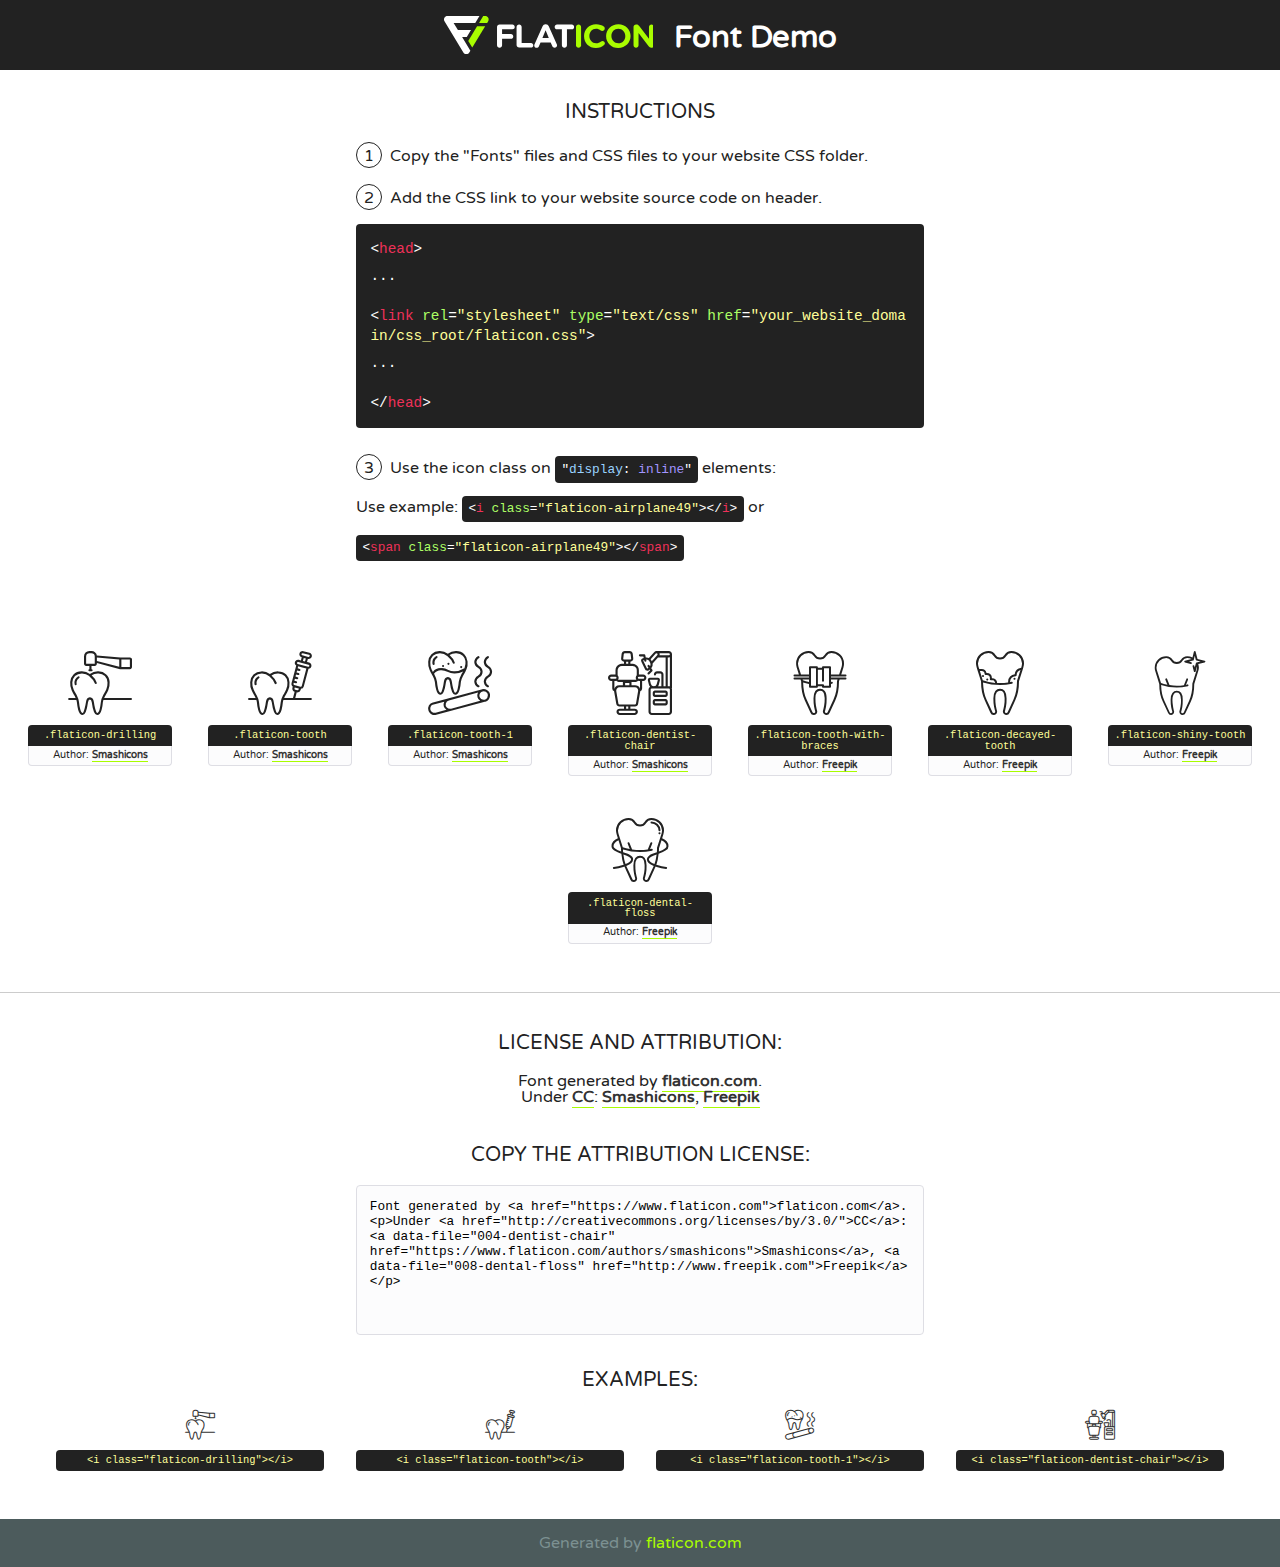
<file: fonts/flaticon/font/flaticon.html>
<!DOCTYPE html>
<!--
  Flaticon icon font: Flaticon
  Creation date: 18/09/2019 12:10
-->
<html>
<!DOCTYPE html>
<html>

<head>
    <title>Flaticon WebFont</title>
    <link href="http://fonts.googleapis.com/css?family=Varela+Round" rel="stylesheet" type="text/css" />
    <link rel="stylesheet" type="text/css" href="flaticon.css">
    <meta charset="UTF-8">
    <style>
    html, body, div, span, applet, object, iframe,
    h1, h2, h3, h4, h5, h6, p, blockquote, pre,
    a, abbr, acronym, address, big, cite, code,
    del, dfn, em, img, ins, kbd, q, s, samp,
    small, strike, strong, sub, sup, tt, var,
    b, u, i, center,
    dl, dt, dd, ol, ul, li,
    fieldset, form, label, legend,
    table, caption, tbody, tfoot, thead, tr, th, td,
    article, aside, canvas, details, embed, 
    figure, figcaption, footer, header, hgroup, 
    menu, nav, output, ruby, section, summary,
    time, mark, audio, video {
        margin: 0;
        padding: 0;
        border: 0;
        font-size: 100%;
        font: inherit;
        vertical-align: baseline;
    }
    /* HTML5 display-role reset for older browsers */
    article, aside, details, figcaption, figure, 
    footer, header, hgroup, menu, nav, section {
        display: block;
    }
    body {
        line-height: 1;
    }
    ol, ul {
        list-style: none;
    }
    blockquote, q {
        quotes: none;
    }
    blockquote:before, blockquote:after,
    q:before, q:after {
        content: '';
        content: none;
    }
    table {
        border-collapse: collapse;
        border-spacing: 0;
    }
    body {
        font-family: 'Varela Round', Helvetica, Arial, sans-serif;
        font-size: 16px;
        color: #222;
    }
    a {
        color: #333;
        border-bottom: 1px solid #a9fd00;
        font-weight: bold;
        text-decoration: none;
    }
    * {
        -moz-box-sizing: border-box;
        -webkit-box-sizing: border-box;
        box-sizing: border-box;
        margin: 0;
        padding: 0;
    }
    [class^="flaticon-"]:before, [class*=" flaticon-"]:before, [class^="flaticon-"]:after, [class*=" flaticon-"]:after {
        font-family: Flaticon;
        font-size: 30px;
        font-style: normal;
        margin-left: 20px;
        color: #333;
    }
    .wrapper {
        max-width: 600px;
        margin: auto;
        padding: 0 1em;
    }
    .title {
        font-size: 1.25em;
        text-align: center;
        margin-bottom: 1em;
        text-transform: uppercase;
    }
    header {
        text-align: center;
        background-color: #222;
        color: #fff;
        padding: 1em;
    }
    header .logo {
        width: 210px;
        height: 38px;
        display: inline-block;
        vertical-align: middle;
        margin-right: 1em;
        border: none;
    }
    header strong {
        font-size: 1.95em;
        font-weight: bold;
        vertical-align: middle;
        margin-top: 5px;
        display: inline-block;
    }
    .demo {
        margin: 2em auto;
        line-height: 1.25em;
    }
    .demo ul li {
        margin-bottom: 1em;
    }
    .demo ul li .num {
        color: #222;
        border-radius: 20px;
        display: inline-block;
        width: 26px;
        padding: 3px;
        height: 26px;
        text-align: center;
        margin-right: 0.5em;
        border: 1px solid #222;
    }
    .demo ul li code {
        background-color: #222;
        border-radius: 4px;
        padding: 0.25em 0.5em;
        display: inline-block;
        color: #fff;
        font-family: Consolas,Monaco,Lucida Console,Liberation Mono,DejaVu Sans Mono,Bitstream Vera Sans Mono,Courier New, monospace;
        font-weight: lighter;
        margin-top: 1em;
        font-size: 0.8em;
        word-break: break-all;
    }
    .demo ul li code.big {
        padding: 1em;
        font-size: 0.9em;
    }
    .demo ul li code .red {
        color: #EF3159;
    }
    .demo ul li code .green {
        color: #ACFF65;
    }
    .demo ul li code .yellow {
        color: #FFFF99;
    }
    .demo ul li code .blue {
        color: #99D3FF;
    }
    .demo ul li code .purple {
        color: #A295FF;
    }
    .demo ul li code .dots {
        margin-top: 0.5em;
        display: block;
    }
    #glyphs {
        border-bottom: 1px solid #ccc;
        padding: 2em 0;
        text-align: center;
    }
    .glyph {
        display: inline-block;
        width: 9em;
        margin: 1em;
        text-align: center;
        vertical-align: top;
        background: #FFF;
    }
    .glyph .glyph-icon {
        padding: 10px;
        display: block;
        font-family:"Flaticon";
        font-size: 64px;
        line-height: 1;
    }
    .glyph .glyph-icon:before {
        font-size: 64px;
        color: #222;
        margin-left: 0;
    }
    .class-name {
        font-size: 0.65em;
        background-color: #222;
        color: #fff;
        border-radius: 4px 4px 0 0;
        padding: 0.5em;
        color: #FFFF99;
        font-family: Consolas,Monaco,Lucida Console,Liberation Mono,DejaVu Sans Mono,Bitstream Vera Sans Mono,Courier New, monospace;
    }
    .author-name {
        font-size: 0.6em;
        background-color: #fcfcfd;
        border: 1px solid #DEDEE4;
        border-top: 0;
        border-radius: 0 0 4px 4px;
        padding: 0.5em;
    }
    .class-name:last-child {
        font-size: 10px;
        color:#888;
    }
    .class-name:last-child a {
        font-size: 10px;
        color:#555;
    }
    .class-name:last-child a:hover {
        color:#a9fd00;
    }
    .glyph > input {
        display: block;
        width: 100px;
        margin: 5px auto;
        text-align: center;
        font-size: 12px;
        cursor: text;
    }
    .glyph > input.icon-input {
        font-family:"Flaticon";
        font-size: 16px;
        margin-bottom: 10px;
    }
    .attribution .title {
        margin-top: 2em;
    }
    .attribution textarea {
        background-color: #fcfcfd;
        padding: 1em;
        border: none;
        box-shadow: none;
        border: 1px solid #DEDEE4;
        border-radius: 4px;
        resize: none;
        width: 100%;
        height: 150px;
        font-size: 0.8em;
        font-family: Consolas,Monaco,Lucida Console,Liberation Mono,DejaVu Sans Mono,Bitstream Vera Sans Mono,Courier New, monospace;
        -webkit-appearance: none;
    }
    .iconsuse {
        margin: 2em auto;
        text-align: center;
        max-width: 1200px;
    }
    .iconsuse:after {
        content: '';
        display: table;
        clear: both;
    }
    .iconsuse .image {
        float: left;
        width: 25%;
        padding: 0 1em;
    }
    .iconsuse .image p {
        margin-bottom: 1em;
    }
    .iconsuse .image span {
        display: block;
        font-size: 0.65em;
        background-color: #222;
        color: #fff;
        border-radius: 4px;
        padding: 0.5em;
        color: #FFFF99;
        margin-top: 1em;
        font-family: Consolas,Monaco,Lucida Console,Liberation Mono,DejaVu Sans Mono,Bitstream Vera Sans Mono,Courier New, monospace;
    }
    #footer {
        text-align: center;
        background-color: #4C5B5C;
        color: #7c9192;
        padding: 1em;
    }
    #footer a {
        border: none;
        color: #a9fd00;
        font-weight: normal;
    }
    @media (max-width: 960px) {
        .iconsuse .image {
            width: 50%;
        }
    }
    @media (max-width: 560px) {
        .iconsuse .image {
            width: 100%;
        }
    }
    </style>
</head>

<body class="characters-off">

    <header>
        <a href="https://www.flaticon.com" target="_blank" class="logo">
            <svg version="1.1" xmlns="http://www.w3.org/2000/svg" xmlns:xlink="http://www.w3.org/1999/xlink" xmlns:a="http://ns.adobe.com/AdobeSVGViewerExtensions/3.0/" viewBox="0 0 560.875 102.036" enable-background="new 0 0 560.875 102.036" xml:space="preserve">
                <defs>
                </defs>
                <g>
                    <g class="letters">
                        <path fill="#ffffff" d="M141.596,29.675c0-3.777,2.985-6.767,6.764-6.767h34.438c3.426,0,6.15,2.728,6.15,6.15
                        c0,3.43-2.724,6.149-6.15,6.149h-27.674v13.091h23.719c3.429,0,6.151,2.724,6.151,6.15c0,3.43-2.723,6.149-6.151,6.149h-23.719
                        v17.574c0,3.773-2.986,6.761-6.764,6.761c-3.779,0-6.764-2.989-6.764-6.761V29.675z"></path>
                        <path fill="#ffffff" d="M193.844,29.149c0-3.781,2.985-6.767,6.764-6.767c3.776,0,6.763,2.985,6.763,6.767v42.957h25.039
                        c3.426,0,6.149,2.726,6.149,6.153c0,3.425-2.723,6.15-6.149,6.15h-31.802c-3.779,0-6.764-2.986-6.764-6.768V29.149z"></path>
                        <path fill="#ffffff" d="M241.891,75.71l21.438-48.407c1.492-3.341,4.215-5.357,7.906-5.357h0.792
                        c3.686,0,6.323,2.017,7.815,5.357l21.439,48.407c0.436,0.967,0.701,1.845,0.701,2.723c0,3.602-2.809,6.501-6.414,6.501
                        c-3.161,0-5.269-1.845-6.499-4.655l-4.132-9.661h-27.059l-4.301,10.102c-1.144,2.631-3.426,4.214-6.237,4.214
                        c-3.517,0-6.24-2.81-6.24-6.325C241.1,77.64,241.451,76.677,241.891,75.71z M279.932,58.666l-8.521-20.297l-8.526,20.297H279.932
                        z"></path>
                        <path fill="#ffffff" d="M314.864,35.387H301.86c-3.429,0-6.239-2.813-6.239-6.238c0-3.429,2.811-6.24,6.239-6.24h39.533
                        c3.426,0,6.237,2.811,6.237,6.24c0,3.425-2.811,6.238-6.237,6.238h-13.001v42.785c0,3.773-2.99,6.761-6.764,6.761
                        c-3.779,0-6.764-2.989-6.764-6.761V35.387z"></path>
                        <path fill="#A9FD00" d="M352.615,29.149c0-3.781,2.985-6.767,6.767-6.767c3.774,0,6.761,2.985,6.761,6.767v49.024
                        c0,3.773-2.987,6.761-6.761,6.761c-3.781,0-6.767-2.989-6.767-6.761V29.149z"></path>
                        <path fill="#A9FD00" d="M374.132,53.836v-0.179c0-17.481,13.178-31.801,32.065-31.801c9.22,0,15.459,2.458,20.557,6.238
                        c1.402,1.054,2.637,2.985,2.637,5.357c0,3.692-2.985,6.59-6.681,6.59c-1.845,0-3.071-0.702-4.044-1.319
                        c-3.776-2.813-7.729-4.393-12.562-4.393c-10.364,0-17.831,8.611-17.831,19.154v0.173c0,10.542,7.291,19.329,17.831,19.329
                        c5.715,0,9.492-1.756,13.359-4.834c1.049-0.874,2.458-1.491,4.039-1.491c3.429,0,6.325,2.813,6.325,6.236
                        c0,2.106-1.056,3.78-2.282,4.834c-5.539,4.834-12.036,7.733-21.878,7.733C387.572,85.464,374.132,71.493,374.132,53.836z"></path>
                        <path fill="#A9FD00" d="M433.009,53.836v-0.179c0-17.481,13.79-31.801,32.766-31.801c18.981,0,32.592,14.143,32.592,31.628v0.173
                        c0,17.483-13.785,31.807-32.769,31.807C446.625,85.464,433.009,71.32,433.009,53.836z M484.224,53.836v-0.179
                        c0-10.539-7.725-19.326-18.626-19.326c-10.893,0-18.449,8.611-18.449,19.154v0.173c0,10.542,7.73,19.329,18.626,19.329
                        C476.676,72.986,484.224,64.378,484.224,53.836z"></path>
                        <path fill="#A9FD00" d="M506.233,29.321c0-3.774,2.99-6.763,6.767-6.763h1.401c3.252,0,5.183,1.583,7.029,3.953l26.093,34.265
                        V29.059c0-3.692,2.99-6.677,6.681-6.677c3.683,0,6.671,2.985,6.671,6.677v48.934c0,3.78-2.987,6.765-6.764,6.765h-0.436
                        c-3.257,0-5.188-1.581-7.034-3.953l-27.056-35.492v32.944c0,3.687-2.985,6.676-6.678,6.676c-3.683,0-6.673-2.989-6.673-6.676
                        V29.321z"></path>
                    </g>
                    <g class="insignia">
                        <path fill="#ffffff" d="M48.372,56.137h12.517l11.156-18.537H37.186L25.688,18.539h57.825L94.668,0H9.271
                        C5.925,0,2.842,1.801,1.198,4.716c-1.644,2.907-1.593,6.482,0.134,9.343l50.38,83.501c1.678,2.781,4.689,4.476,7.938,4.476
                        c3.246,0,6.257-1.695,7.935-4.476l2.898-4.804L48.372,56.137z"></path>
                        <g class="i">
                            <path fill="#A9FD00" d="M93.575,18.539h0.031v0.004l21.652,0.004l2.705-4.488c1.727-2.861,1.778-6.436,0.133-9.343
                            C116.454,1.801,113.371,0,110.026,0h-5.294L93.575,18.539z"></path>
                            <polygon fill="#A9FD00" points="88.291,27.356 64.725,66.486 75.519,84.404 109.942,27.356"></polygon>
                        </g>
                    </g>
                </g>
            </svg>
        </a>
        <strong>Font Demo</strong>
    </header>


    <section class="demo wrapper">

        <p class="title">Instructions</p>

        <ul>
            <li>
                <span class="num">1</span>Copy the "Fonts" files and CSS files to your website CSS folder.
            </li>
            <li>
                <span class="num">2</span>Add the CSS link to your website source code on header.
                <code class="big">
                    &lt;<span class="red">head</span>&gt;
                    <br/><span class="dots">...</span>
                    <br/>&lt;<span class="red">link</span> <span class="green">rel</span>=<span class="yellow">"stylesheet"</span> <span class="green">type</span>=<span class="yellow">"text/css"</span> <span class="green">href</span>=<span class="yellow">"your_website_domain/css_root/flaticon.css"</span>&gt;
                    <br/><span class="dots">...</span>
                    <br/>&lt;/<span class="red">head</span>&gt;
                </code>
            </li>

            <li>
                <p>
                    <span class="num">3</span>Use the icon class on <code>"<span class="blue">display</span>:<span class="purple"> inline</span>"</code> elements:
                    <br />
                    Use example: <code>&lt;<span class="red">i</span> <span class="green">class</span>=<span class="yellow">&quot;flaticon-airplane49&quot;</span>&gt;&lt;/<span class="red">i</span>&gt;</code> or <code>&lt;<span class="red">span</span> <span class="green">class</span>=<span class="yellow">&quot;flaticon-airplane49&quot;</span>&gt;&lt;/<span class="red">span</span>&gt;</code>
            </li>
        </ul>

    </section>




   <section id="glyphs">          
    
      
        <div class="glyph"><div class="glyph-icon flaticon-drilling"></div>
            <div class="class-name">.flaticon-drilling</div>
            <div class="author-name">Author: <a data-file="001-drilling" href="https://www.flaticon.com/authors/smashicons">Smashicons</a> </div> 
        </div>        
        
        <div class="glyph"><div class="glyph-icon flaticon-tooth"></div>
            <div class="class-name">.flaticon-tooth</div>
            <div class="author-name">Author: <a data-file="002-tooth" href="https://www.flaticon.com/authors/smashicons">Smashicons</a> </div> 
        </div>        
        
        <div class="glyph"><div class="glyph-icon flaticon-tooth-1"></div>
            <div class="class-name">.flaticon-tooth-1</div>
            <div class="author-name">Author: <a data-file="003-tooth-1" href="https://www.flaticon.com/authors/smashicons">Smashicons</a> </div> 
        </div>        
        
        <div class="glyph"><div class="glyph-icon flaticon-dentist-chair"></div>
            <div class="class-name">.flaticon-dentist-chair</div>
            <div class="author-name">Author: <a data-file="004-dentist-chair" href="https://www.flaticon.com/authors/smashicons">Smashicons</a> </div> 
        </div>        
        
        <div class="glyph"><div class="glyph-icon flaticon-tooth-with-braces"></div>
            <div class="class-name">.flaticon-tooth-with-braces</div>
            <div class="author-name">Author: <a data-file="005-tooth-with-braces" href="http://www.freepik.com">Freepik</a> </div> 
        </div>        
        
        <div class="glyph"><div class="glyph-icon flaticon-decayed-tooth"></div>
            <div class="class-name">.flaticon-decayed-tooth</div>
            <div class="author-name">Author: <a data-file="006-decayed-tooth" href="http://www.freepik.com">Freepik</a> </div> 
        </div>        
        
        <div class="glyph"><div class="glyph-icon flaticon-shiny-tooth"></div>
            <div class="class-name">.flaticon-shiny-tooth</div>
            <div class="author-name">Author: <a data-file="007-shiny-tooth" href="http://www.freepik.com">Freepik</a> </div> 
        </div>        
        
        <div class="glyph"><div class="glyph-icon flaticon-dental-floss"></div>
            <div class="class-name">.flaticon-dental-floss</div>
            <div class="author-name">Author: <a data-file="008-dental-floss" href="http://www.freepik.com">Freepik</a> </div> 
        </div>        
        

    </section>



    <section class="attribution wrapper"   style="text-align:center;">

      <div class="title">License and attribution:</div><div class="attrDiv">Font generated by <a href="https://www.flaticon.com">flaticon.com</a>. <div><p>Under <a href="http://creativecommons.org/licenses/by/3.0/">CC</a>: <a data-file="004-dentist-chair" href="https://www.flaticon.com/authors/smashicons">Smashicons</a>, <a data-file="008-dental-floss" href="http://www.freepik.com">Freepik</a></p>  </div>
      </div>
      <div class="title">Copy the Attribution License:</div>

    <textarea onclick="this.focus();this.select();">Font generated by &lt;a href=&quot;https://www.flaticon.com&quot;&gt;flaticon.com&lt;/a&gt;. <p>Under <a href="http://creativecommons.org/licenses/by/3.0/">CC</a>: <a data-file="004-dentist-chair" href="https://www.flaticon.com/authors/smashicons">Smashicons</a>, <a data-file="008-dental-floss" href="http://www.freepik.com">Freepik</a></p>  
     </textarea>

    </section>

    <section class="iconsuse">

          <div class="title">Examples:</div>            
             
            <div class="image">
                <p>
                    <i class="glyph-icon flaticon-drilling"></i> 
                    <span>&lt;i class=&quot;flaticon-drilling&quot;&gt;&lt;/i&gt;</span>
                </p>
            </div>
            
            <div class="image">
                <p>
                    <i class="glyph-icon flaticon-tooth"></i> 
                    <span>&lt;i class=&quot;flaticon-tooth&quot;&gt;&lt;/i&gt;</span>
                </p>
            </div>
            
            <div class="image">
                <p>
                    <i class="glyph-icon flaticon-tooth-1"></i> 
                    <span>&lt;i class=&quot;flaticon-tooth-1&quot;&gt;&lt;/i&gt;</span>
                </p>
            </div>
            
            <div class="image">
                <p>
                    <i class="glyph-icon flaticon-dentist-chair"></i> 
                    <span>&lt;i class=&quot;flaticon-dentist-chair&quot;&gt;&lt;/i&gt;</span>
                </p>
            </div>
                       
        </div>
                            
    </section>

<div id="footer">
    <div>Generated by <a href="https://www.flaticon.com">flaticon.com</a>
    </div>
</div>



</body>
</html>
</file>
<file: fonts/flaticon/font/flaticon.css>
/*
  	Flaticon icon font: Flaticon
  	Creation date: 18/09/2019 12:10
  	*/

@font-face {
  font-family: "Flaticon";
  src: url("./Flaticon.eot");
  src: url("./Flaticon.eot?#iefix") format("embedded-opentype"),
       url("./Flaticon.woff2") format("woff2"),
       url("./Flaticon.woff") format("woff"),
       url("./Flaticon.ttf") format("truetype"),
       url("./Flaticon.svg#Flaticon") format("svg");
  font-weight: normal;
  font-style: normal;
}

@media screen and (-webkit-min-device-pixel-ratio:0) {
  @font-face {
    font-family: "Flaticon";
    src: url("./Flaticon.svg#Flaticon") format("svg");
  }
}

[class^="flaticon-"]:before, [class*=" flaticon-"]:before,
[class^="flaticon-"]:after, [class*=" flaticon-"]:after {   
  font-family: Flaticon;
        font-size: 20px;
font-style: normal;
margin-left: 20px;
}

.flaticon-drilling:before { content: "\f100"; }
.flaticon-tooth:before { content: "\f101"; }
.flaticon-tooth-1:before { content: "\f102"; }
.flaticon-dentist-chair:before { content: "\f103"; }
.flaticon-tooth-with-braces:before { content: "\f104"; }
.flaticon-decayed-tooth:before { content: "\f105"; }
.flaticon-shiny-tooth:before { content: "\f106"; }
.flaticon-dental-floss:before { content: "\f107"; }
</file>
